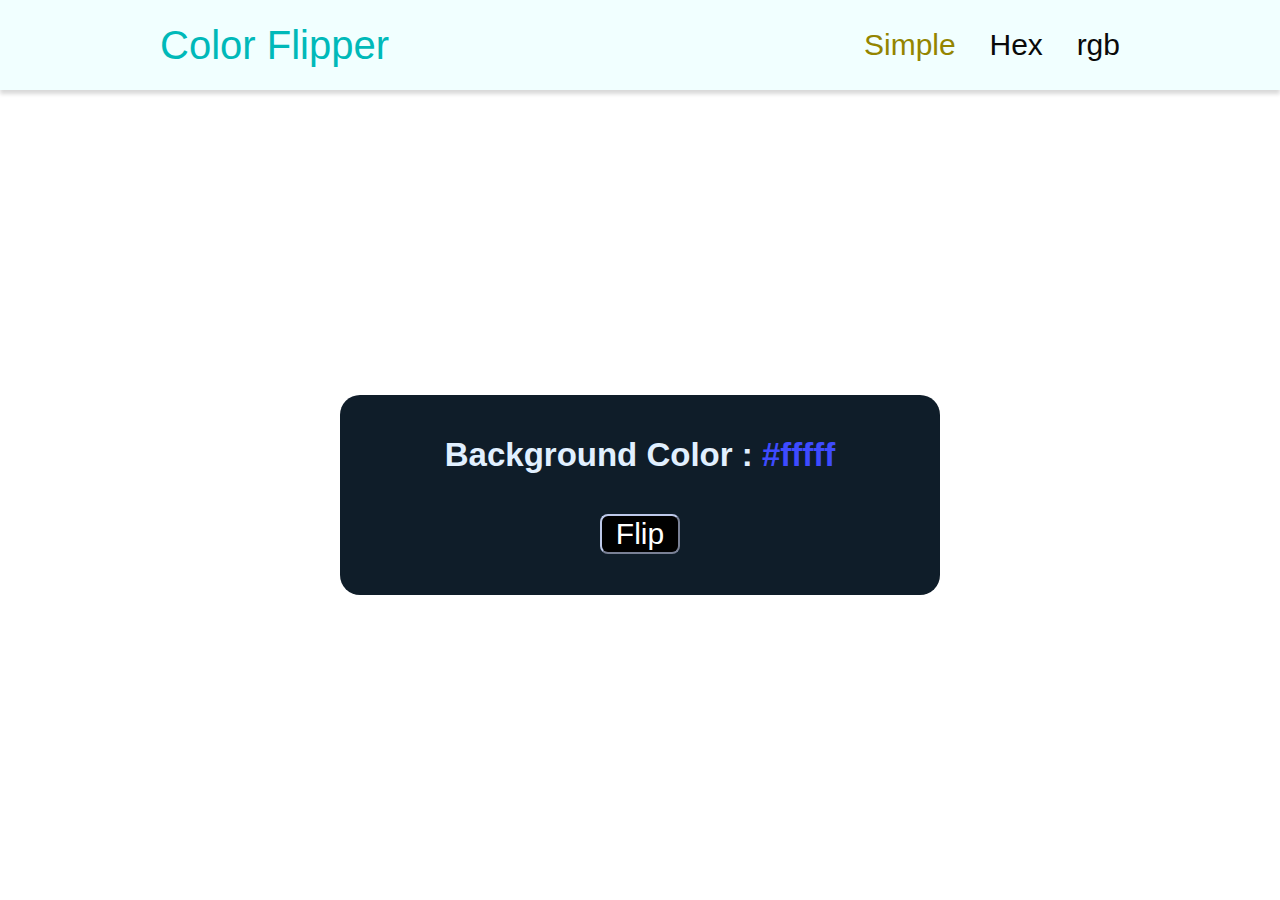
<file: color_fliper/index.html>
<!DOCTYPE html>
<html lang="en">
<head>
   <meta charset="UTF-8">
   <meta http-equiv="X-UA-Compatible" content="IE=edge">
   <meta name="viewport" content="width=device-width, initial-scale=1.0">
   <link rel="stylesheet" href="style.css">
   <title>Document</title>
</head>
<body>
   <nav>
      <div class="nav-center">
         <h1>Color Flipper</h1>
         <ul>
            <li>
               <a style="color: rgb(148, 133, 0);" href="index.html">Simple</a>
            </li>
            <li>
               <a href="hex.html">Hex</a>
            </li>
            <li>
               <a  href="rgb.html">rgb</a>
            </li>
         </ul>
      </div>
   </nav>
   <main>
      <div class="container">
         <h2>Background Color : 
            <span class="color">#fffff</span>
         </h2>
         <button class="btn" id="btn" >Flip</button>
      </div>
   </main>


   <script src="app.js"></script>
</body>
</html>
</file>
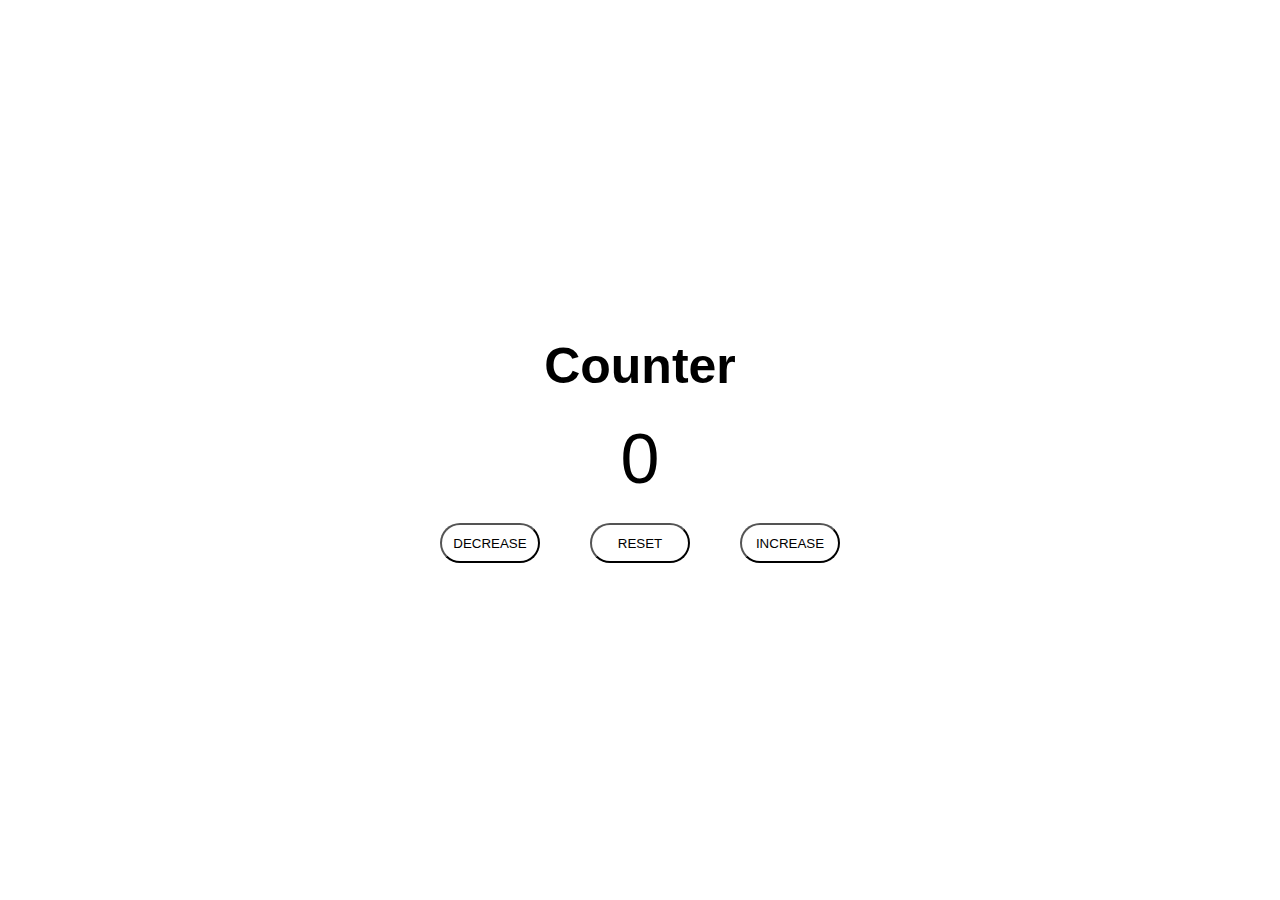
<file: counter/index.html>
<!DOCTYPE html>
<html lang="en">
<head>
   <meta charset="UTF-8">
   <meta http-equiv="X-UA-Compatible" content="IE=edge">
   <meta name="viewport" content="width=device-width, initial-scale=1.0">
   <title>counter</title>
   <link rel="stylesheet" href="style.css">
</head>
<body>
   <main>
      <div class="container">
         <h1>Counter</h1>
         <span class="value" ></span>
         <div class="btns">
            <button class="btn dec-btn" >DECREASE</button>
            <Button class="btn res-btn">RESET</Button>
            <button class="btn inc-btn">INCREASE</button>
         </div>
      </div>
   </main>

   <script src="app.js"></script>
</body>
</html>
</file>
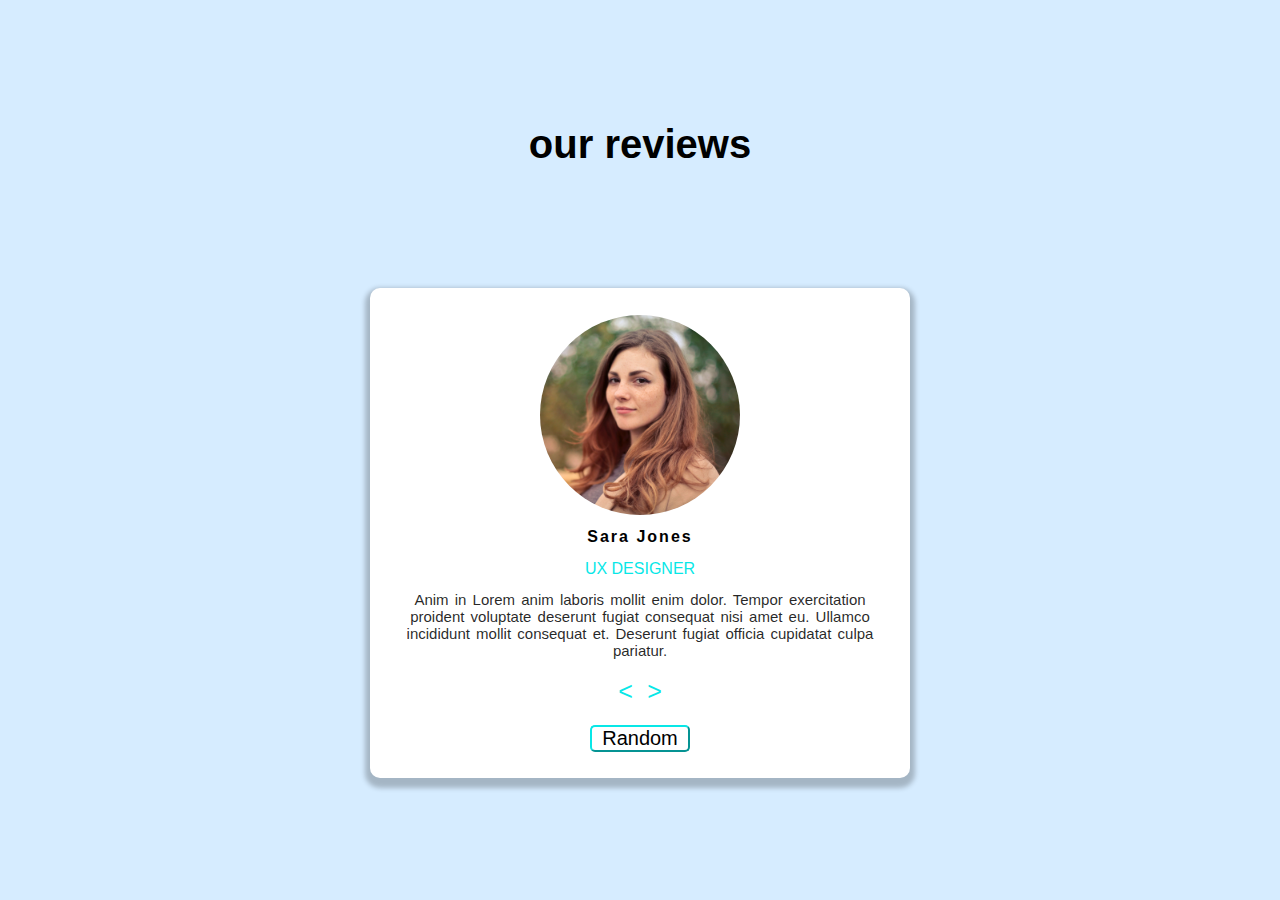
<file: review_project/index.html>
<!DOCTYPE html>
<html lang="en">

<head>
   <meta charset="UTF-8">
   <meta http-equiv="X-UA-Compatible" content="IE=edge">
   <meta name="viewport" content="width=device-width, initial-scale=1.0">
   <title>Document</title>
   <link rel="stylesheet" href="style.css">
</head>

<body>
   <main>
      <div class="container">

         <h2>our reviews</h2>
         <article class="review">
            <!--div class="img-container"-->
            <img src="imgs/pexels-andrea-piacquadio-733872.jpg" id="person-img" alt="">
            <!--/!--div-->
            <h4 id="author">Sara Jones</h4>
            <p id="about">ux designer</p>
            <p id="talk" >Anim in Lorem anim laboris mollit enim dolor. Tempor exercitation proident voluptate deserunt fugiat consequat nisi amet eu. Ullamco incididunt mollit consequat et. Deserunt fugiat officia cupidatat culpa pariatur.</p>
            <div class="btns">
               <button class="prev"><</button>
               <button class="next">></button>
            </div>
            <button class="random">Random</button>

         </article>

      </div>
   </main>
   <script src="app.js"></script>
</body>

</html>
</file>
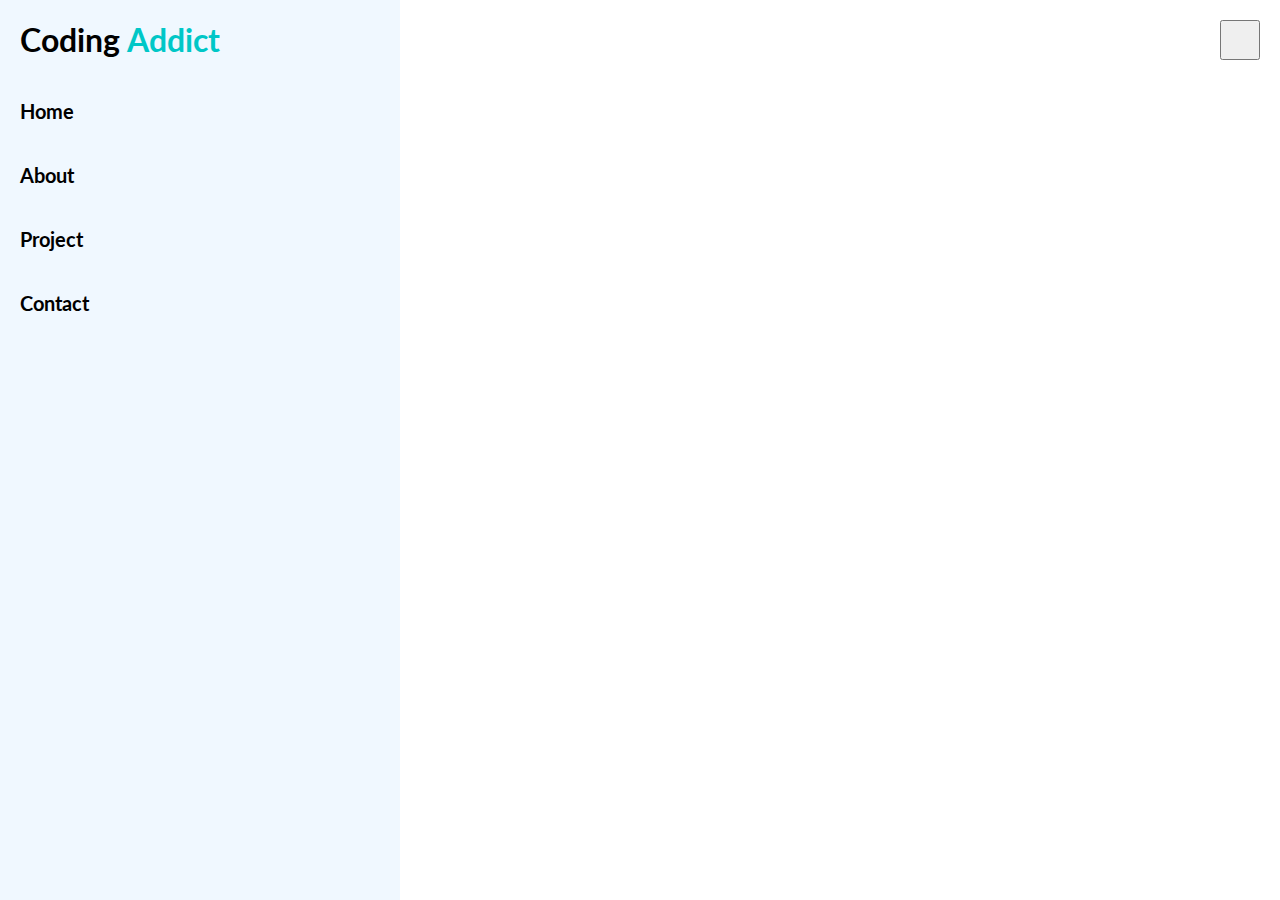
<file: sidebar/index.html>
<!DOCTYPE html>
<html lang="en">

<head>
   <meta charset="UTF-8">
   <meta http-equiv="X-UA-Compatible" content="IE=edge">
   <meta name="viewport" content="width=device-width, initial-scale=1.0">
   <title>Document</title>
   <link rel="stylesheet" href="https://cdnjs.cloudflare.com/ajax/libs/font-awesome/6.2.0/css/all.min.css"
      integrity="sha512-xh6O/CkQoPOWDdYTDqeRdPCVd1SpvCA9XXcUnZS2FmJNp1coAFzvtCN9BmamE+4aHK8yyUHUSCcJHgXloTyT2A=="
      crossorigin="anonymous" referrerpolicy="no-referrer" />
   <link rel="stylesheet" href="style.css">
</head>

<body>
   <button class="sidebar-toggle">
      <i class="fas fa-bars"></i>
   </button>
   <aside class="sidebar show-sidebar">
      <div class="sidebar-header">
         <h1>Coding <span> Addict </span></h1>
         <button class="close-btn">
            <i class="fas fa-times"></i>
         </button>
      </div>

      <!----------------Links------------------>

      <ul class="links">
         <li>
            <a href="#">Home</a>
         </li>
         <li>
            <a href="#">About</a>
         </li>
         <li>
            <a href="#">Project</a>
         </li>
         <li>
            <a href="#">Contact</a>
         </li>
      </ul>

      <!----------------Social Media------------------>

      <ul class="social-media">
         <li>
            <a href="#">
               <i class="fa-brands fa-meta"></i>
            </a>
         </li>
         <li>
            <a href="#">
               <i class="fa-brands fa-linkedin"></i>
            </a>
         </li>
         <li>
            <a href="#">
               <i class="fa-brands fa-instagram"></i>
            </a>
         </li>
      </ul>
   </aside>
   <script src="app.js"></script>
</body>

</html>
</file>
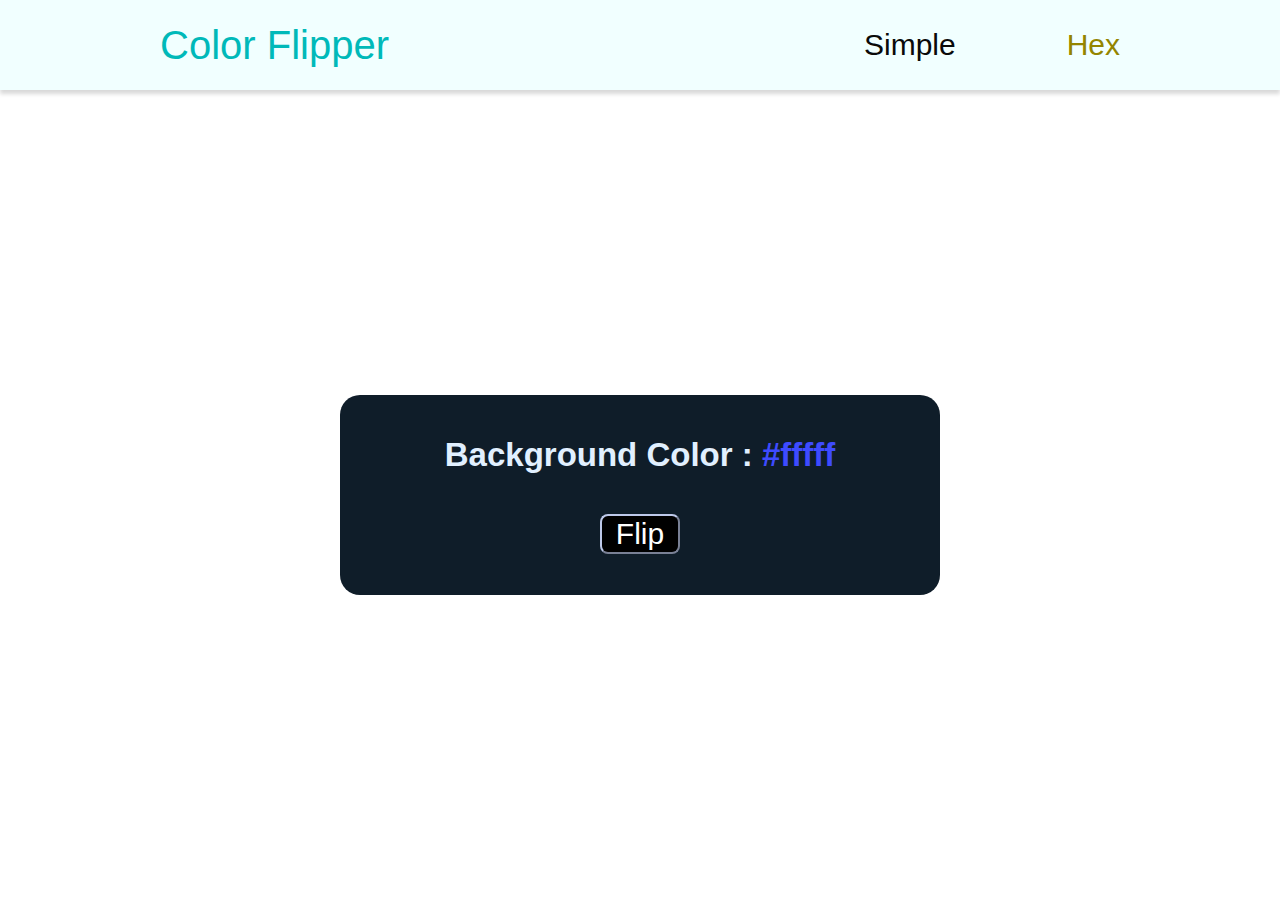
<file: color_fliper/hex.html>
<!DOCTYPE html>
<html lang="en">
<head>
   <meta charset="UTF-8">
   <meta http-equiv="X-UA-Compatible" content="IE=edge">
   <meta name="viewport" content="width=device-width, initial-scale=1.0">
   <link rel="stylesheet" href="style.css">
   <title>Document</title>
</head>
<body>
   <nav>
      <div class="nav-center">
         <h1>Color Flipper</h1>
         <ul>
            <li>
               <a href="index.html">Simple</a>
            </li>
            <li>
               <a style="color: rgb(148, 133, 0);" href="hex.html">Hex</a>
            </li>
         </ul>
      </div>
   </nav>
   <main>
      <div class="container">
         <h2>Background Color : 
            <span class="color">#fffff</span>
         </h2>
         <button class="btn" id="btn" >Flip</button>
      </div>
   </main>


   <script src="hex.js"></script>
</body>
</html>
</file>
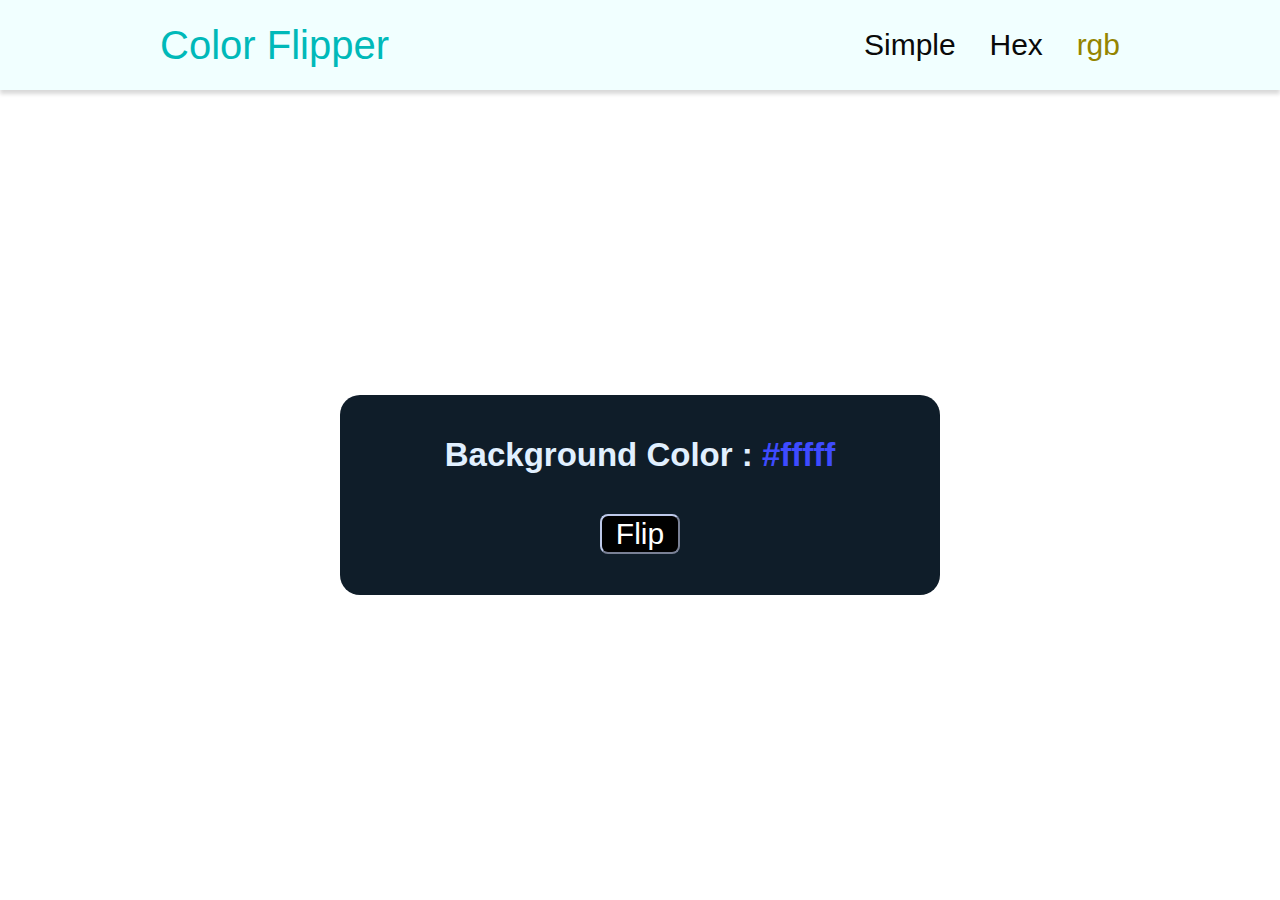
<file: color_fliper/rgb.html>
<!DOCTYPE html>
<html lang="en">
<head>
   <meta charset="UTF-8">
   <meta http-equiv="X-UA-Compatible" content="IE=edge">
   <meta name="viewport" content="width=device-width, initial-scale=1.0">
   <link rel="stylesheet" href="style.css">
   <title>Document</title>
</head>
<body>
   <nav>
      <div class="nav-center">
         <h1>Color Flipper</h1>
         <ul>
            <li>
               <a href="index.html">Simple</a>
            </li>
            <li>
               <a href="hex.html">Hex</a>
            </li>
            <li>
               <a style="color: rgb(148, 133, 0);" href="rgb.html">rgb</a>
            </li>
         </ul>
      </div>
   </nav>
   <main>
      <div class="container">
         <h2>Background Color : 
            <span class="color">#fffff</span>
         </h2>
         <button class="btn" id="btn" >Flip</button>
      </div>
   </main>


   <script src="rgb.js"></script>
</body>
</html>
</file>
<file: color_fliper/style.css>
* {
   padding: 0;
   margin: 0;
   font-family: sans-serif;
   list-style: none;
   text-decoration: none;
}

body {
   transition: cubic-bezier(0.07, 0.79, 0.77, 0.53) 0.3s;
}

/**------------------NAV---------------------*/
nav {
   box-shadow: 0 4px 4px 0 rgba(0, 0, 0, 0.151);
   width: 100%;
   height: 10vh;
   background-color: rgb(241, 255, 255);
   display: flex;
   justify-content: center;
   align-items: center;
}

nav h1 {
   font-size: 40px;
   font-weight: 100;

   color: rgb(0, 185, 185);
}

nav .nav-center {
   width: 75vw;
   display: flex;
   justify-content: space-between;
   align-items: center;

}

.nav-center ul {
   font-size: 30px;
   width: 20vw;
   display: flex;
   justify-content: space-between;
   align-items: center;

}

.nav-center a {
   color: rgb(10, 10, 10);
}

main {
   height: 90vh;
   display: flex;
   align-items: center;
   justify-content: center;
}

.container {
   background-color: rgb(15, 29, 41);
   width: 600px;
   height: 200px;
   border-radius: 20px;
   color: rgb(225, 240, 255);
   font-size: 22px;
   display: flex;
   align-items: center;
   justify-content: space-evenly;
   flex-direction: column;
}

.container .color {
   color: rgb(62, 75, 255);
   transition: 0.3s;
}

.container button {
   width: 80px;
   height: 40px;
   color: white;
   background-color: black;
   border-color: rgb(189, 200, 233);
   border-radius: 8px;
   font-size: 30px;
   transition: ease 0.3s;
   cursor: pointer;
}

.container button:hover {
   color: black;
   background-color: white;
   border-color: black;
}


@media (max-width: 768px) {

   nav h1 {
      font-size: 30px;
   }

   .nav-center ul {
      font-size: 20px;
   }

   .container {
      width: 400px;
      height: 150px;
      font-size: 15px;
   }

   .container button {
      width: 60px;
      height: 30px;
      font-size: 20px;
      color: rgb(100, 180, 100);
   }
}
</file>
<file: counter/style.css>
*{
   font-family: sans-serif;
   padding: 0;
   margin: 0;
}

body{
   height: 100vh;
   display: flex;
   align-items: center;
   justify-content: space-around;
}

.container{
   height: 250px;
   display: flex;
   align-items: center;
   justify-content: space-around;
   flex-direction: column;
}
.container h1{
   font-size: 50px;
}
.container span{
   font-size: 70px;
}
.container .btns{
   width: 400px;
   display: flex;
   align-items: center;
   justify-content: space-between;
}

.container button{
   background-color: rgb(255, 255, 255);
   border-radius: 20px;
   width: 100px;
   height: 40px;
   cursor: pointer;
   transition: 0.3s;
}

.container .btns .dec-btn:hover{
   background-color: rgb(255, 0, 0);
}
.container .btns .res-btn:hover{
   background-color: rgb(0, 132, 255);
}
.container .btns .inc-btn:hover{
   background-color: rgb(0, 255, 21);
}
</file>
<file: review_project/style.css>
*{
   margin: 0;
   padding: 0;
   font-family: sans-serif;
}
.container{
   width: 100vw;
   height: 100vh;
   display: flex;
   justify-content: space-evenly;
   align-items: center;
   flex-direction: column;
   background-color: rgb(214, 236, 255);

}

h2{
   font-size: 40px;
}
.review{
   width: 500px;
   height: 450px;
   background-color: white;
   box-shadow: 0px 5px 5px 5px rgba(0, 0, 0, 0.233);
   border-radius: 10px;
   display: flex;
   align-items: center;
   justify-content: space-around;
   flex-direction: column;
   padding: 20px;
   
}

.review img{
   width: 200px;
   height: 200px;
   border-radius: 100px;
}


#author{
   letter-spacing: 2px;
}
.review #about{
   text-transform: uppercase;
   color: rgb(8, 231, 231);
}

.review #talk{
   text-align: center;
   word-spacing: 2px;
   font-size: 15px;
   color: rgba(0, 0, 0, 0.856);
}

.btns button{
   background-color: white;
   color: rgb(8, 231, 231);
   border: none;
   font-size: 25px;
   margin: 5px;
   cursor: pointer;

}
.random{
   border-color: rgb(8, 231, 231);
   background-color: white;
   border-radius: 5px;
   width: 100px;
   font-size: 20px;
   cursor: pointer;
}
</file>
<file: sidebar/style.css>
@import url('https://fonts.googleapis.com/css2?family=Lato&display=swap');

* {
   margin: 0;
   padding: 0;
   box-sizing: border-box;
   font-family: 'Lato', sans-serif;
}

body {
   width: 100vw;
   height: 100vh;
}
a{
   text-decoration: none;
   color: black;
}
ul{
   list-style: none;
}

.sidebar-toggle {
   position: absolute;
   top: 20px;
   right: 20px;
   width: 40px;
   height: 40px;
   font-size: 25px;
   color: rgb(0, 199, 199);
}

aside{
   position: fixed relative;
   top: 0;
   left: 0;
   height: 100vh;
   width: 400px;
   /* display: flex;
   align-items: center;
   justify-content: space-between;
   flex-direction: column; */
   background-color: aliceblue;
   transform: translate(-100%);
   transition: .3s;
}
.show-sidebar{
   transform: translate(0);
} 
.sidebar-header{
   display: flex;
   justify-content: space-between;
   width: 100%;
   padding: 20px;
}
.sidebar-header span{
   color:  rgb(0, 199, 199);
}
.close-btn{
   font-size: 30px;
   background-color: aliceblue;
   border: none;
   color: darkred;
}

.links{
   width: 100%;
   font-size: 20px;
}

.links li{
   padding: 20px;
}
.links li a{
   transition: ease 0.3s;
   font-weight: bold;
}
.links li:hover{
   background-color:rgb(0, 199, 199) ;
}
.links li:hover :only-child{
   margin-left: 10px;
   color: white;
}

.social-media{
   display: flex;
   position: absolute;
   justify-content: space-between;
   width: 200px;
   font-size: 20px;
   bottom: 20px;
   left: 90px;
}

@media (max-width : 678px){
   aside{
      width: 100%;
   }
}
</file>
